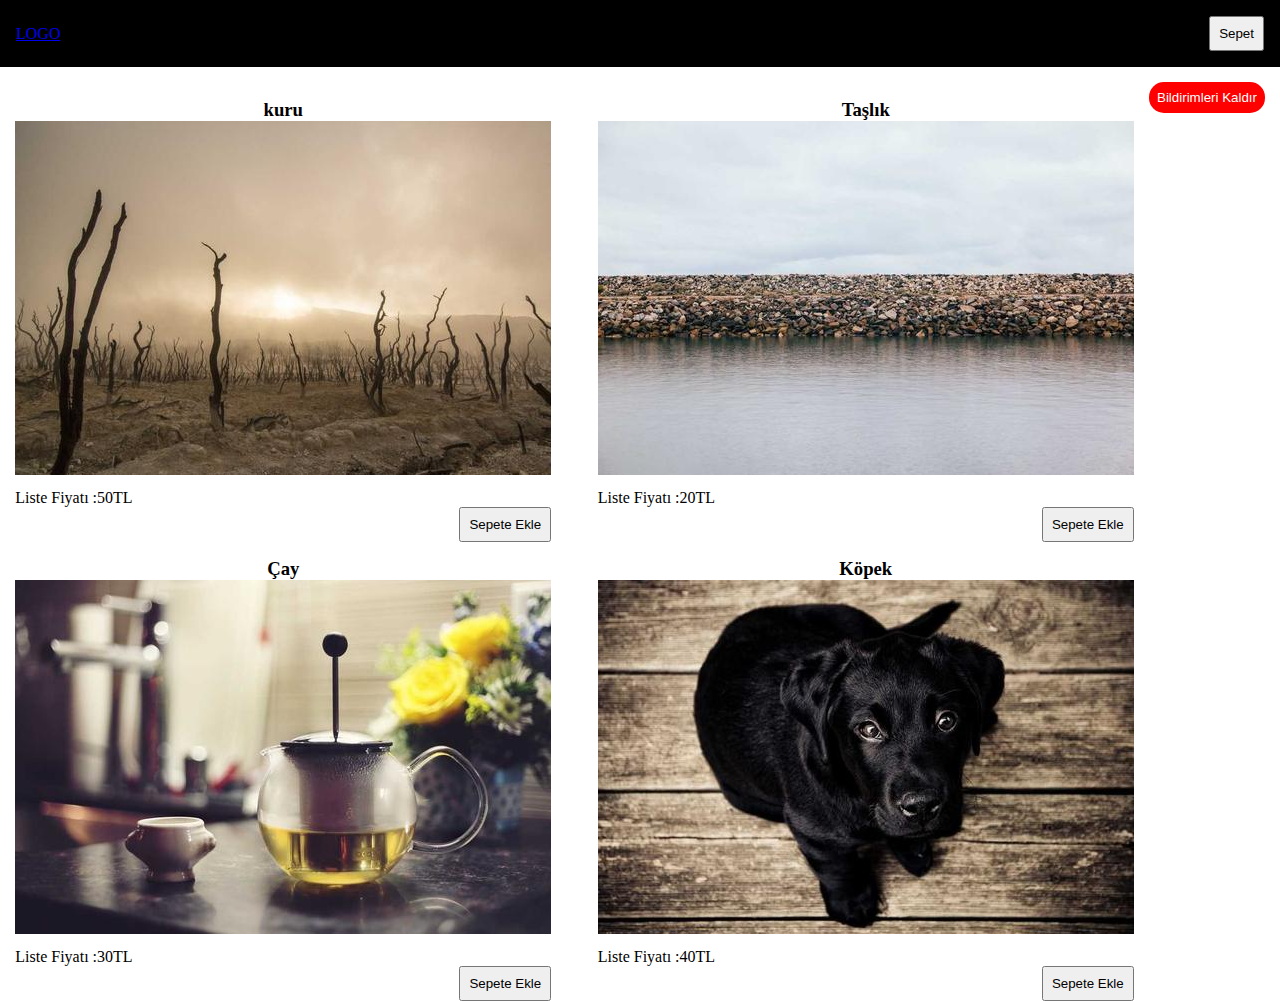
<file: json/index.html>
<!DOCTYPE html>
<html lang="en">
<head>
    <meta charset="UTF-8">
    <meta name="viewport" content="width=device-width, initial-scale=1.0">
    <title>Document</title>

    <style>
        * {

            margin: 0;
            padding: 0;
            box-sizing: border-box;
        }
        .button-container {

            text-align: end;

        }

        .button-container button {

            cursor: pointer;
            padding: 8px;
        }

        #products {

            display: flex;
            flex-wrap: wrap;
            gap: 1rem;
            justify-content: space-around;
        }

        .title {

            text-align: center;
        }
        li {

            list-style: none;
        }


        nav {

            background-color: black;
            position: relative;
            z-index: 1;
        }

        nav ul {

            display: flex;
            min-height: 40px;
            align-items: center;
        }

        nav ul li {

            padding: 1rem;
        }


        nav li.ensag {

            margin-left: auto;
        }
        nav li button {

            padding: 8px;
            cursor: pointer;
     
        }


        .sidebar {

            width: 0;
            background-color: black;
            height: 100vh;
            position: fixed;
            top: 0;
            transition: 0.5s;
        }

        .sidebar.active {

            width: 15%;
        }


        .site-container {

            transition: 0.5s;
            margin-top: 2rem;
        }
        .site-container.active {

            margin-left: 14rem;
        }

        #sepet-products li {

            margin-top: 5rem;
            color: white;
        }

        #sepet-products li img {

            width: 100%;
        }


        .sidebar {

            overflow: auto;
        }

        .sidebar-container {
            display: flex;
            flex-wrap: wrap;
            text-align: center;
        }
        .sidebar-container input {

            width: 65%;
            padding: 8px;
        }

        .sidebar-container button {

                cursor: pointer;
                padding: 8px;
        }
        #btnHesapla{

            margin-top: 15px;
        }
        #sayac{
            width: 20%;
        }.price{

            margin-top: 10px;
            margin-left: 10px;

        }
        .sidebar-container{

            margin-top: 15px;
            margin-left: 40px;
        }.anons{
            float: right;
            margin-top: 15px;
            margin-right: 15px;
            cursor: pointer;
            background-color: red;
            color: white;
            border-radius: 15px;
            padding: 8px;
            border: none;
        }

</style>
</head>
<body>
    


    <nav>

        <ul>

            <li>

                <a href="#">LOGO</a>
            </li>

            <li class="ensag">

                <button id="sepetTrigger" onclick="openSepet()">Sepet</button>
            </li>
        </ul>


    </nav>

    <button id="anons" class="anons" onclick="anonsNone()" >Bildirimleri Kaldır</button>

    <div class="sidebar">
        
        <ul id="sepet-products"></ul>
        
    </div>

<div class="site-container">

    <ul id="products">


    </ul>


</div>


<script src="structure.js"></script>
<script src="onload.js"></script>
<script src="sepet.js"></script>





    

</body>
</html>
</file>
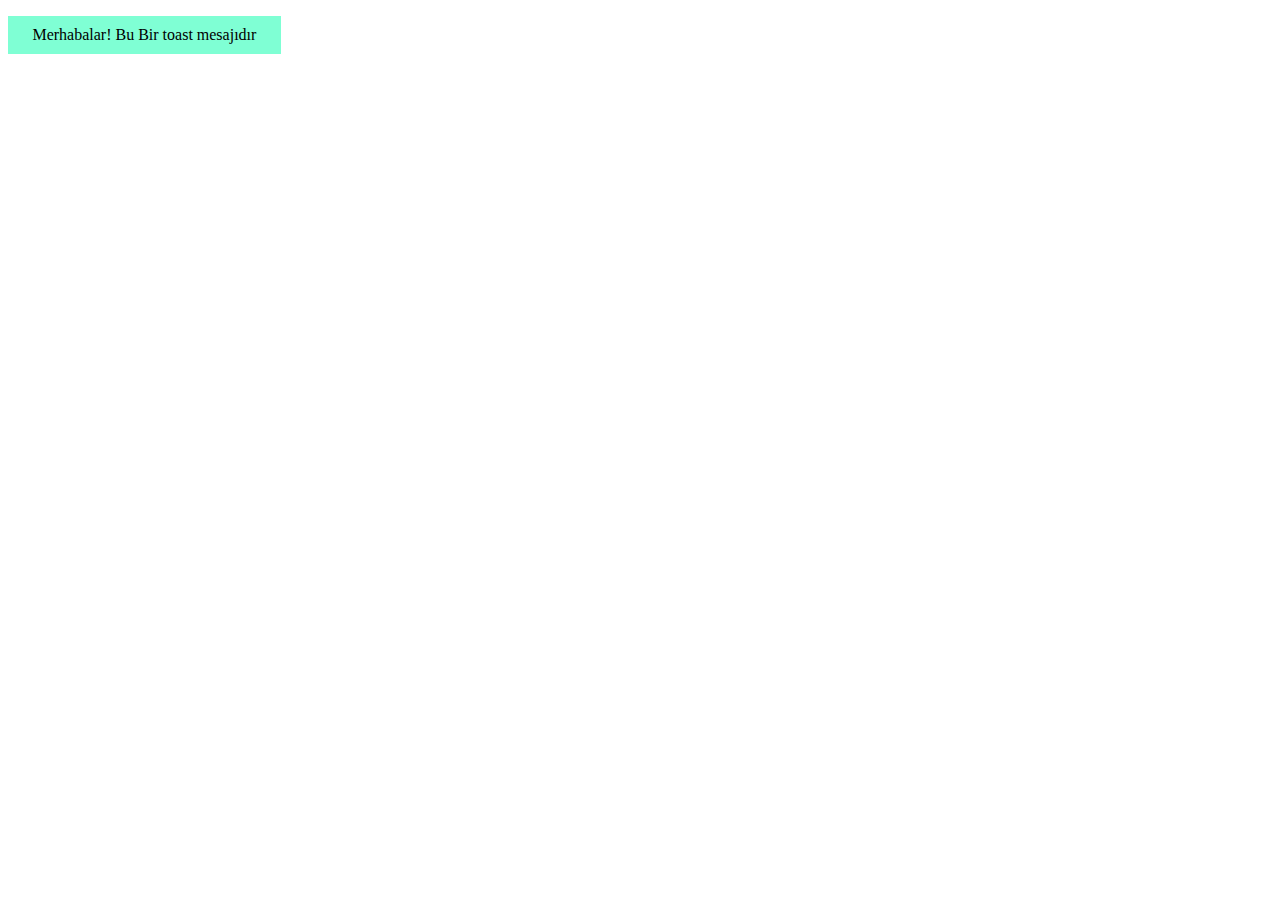
<file: toast message/index.html>
<!DOCTYPE html>
<html lang="en">
<head>
    <meta charset="UTF-8">
    <meta name="viewport" content="width=device-width, initial-scale=1.0">
    <title>Document</title>

    <style>

        #p1{
            background-color: aquamarine;
            transition: 0.6s;
            padding: 10px;
            width: 20%;
            text-align: center;
            

        }

        #p1.active{

            display: none;
        }

       
    </style>
</head>
<body>
    <p id="p1">Merhabalar! Bu Bir toast mesajıdır</p>
   

    <script>
        const p=document.getElementById('p1')
        
        setTimeout((p1) => {
         
            p.innerText=" "
            p.style=" background-color: transparent;"
            
           

        }, 2000);

    </script>
</body>
</html>
</file>
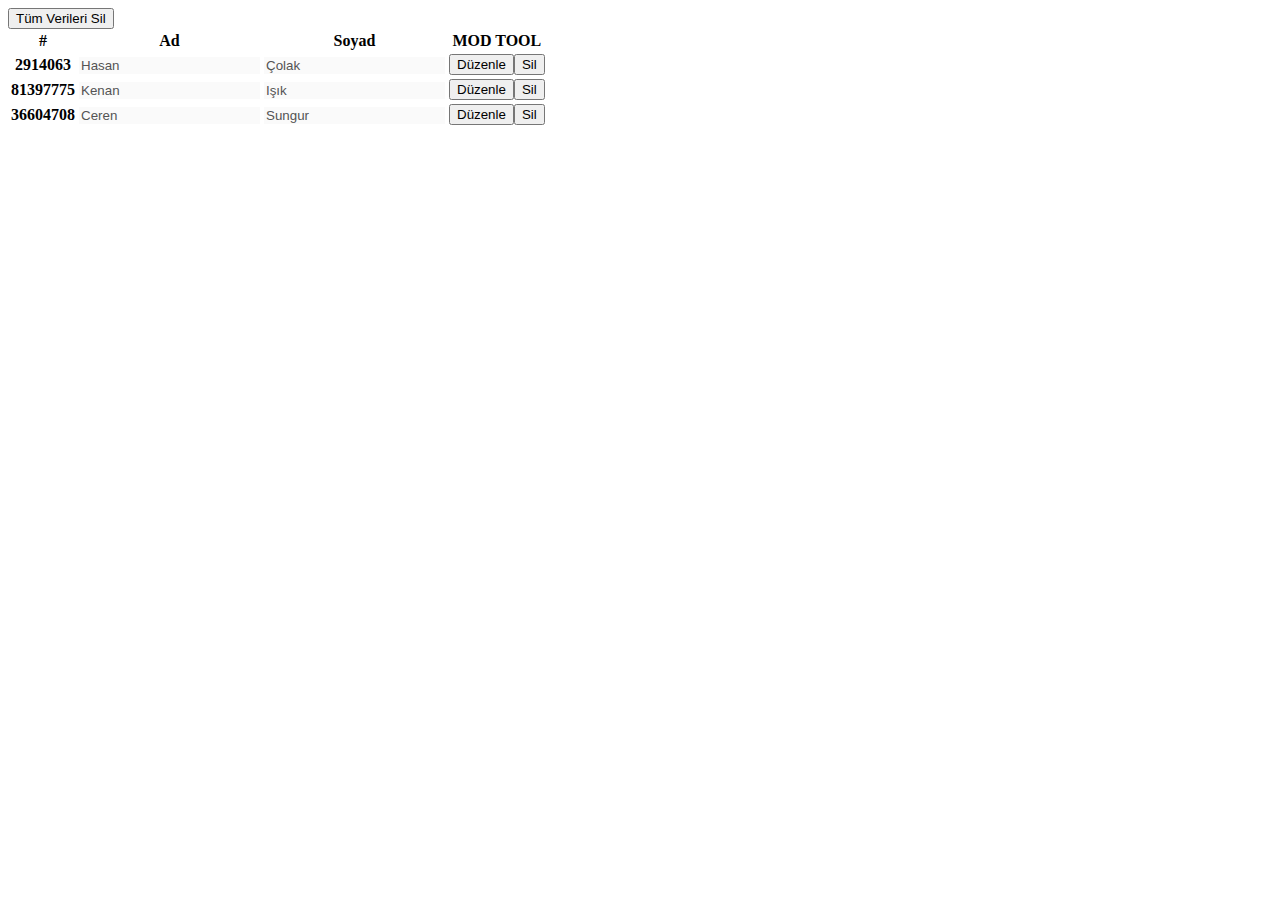
<file: table.html>
<!doctype html>
<html lang="en">
  <head>
    <meta charset="utf-8">
    <meta name="viewport" content="width=device-width, initial-scale=1">
    <title>Demo</title>

    <style>
        input{

            border:0;
        }
    </style>
    <link href="https://cdn.jsdelivr.net/npm/bootstrap@5.3.2/dist/css/bootstrap.min.css" rel="stylesheet" integrity="sha384-T3c6CoIi6uLrA9TneNEoa7RxnatzjcDSCmG1MXxSR1GAsXEV/Dwwykc2MPK8M2HN" crossorigin="anonymous">
  </head>
  <body>
    <div class="container">

        <div class="text-end">
            <button id="tumunu_sil" class="btn btn-danger mt-5">Tüm Verileri Sil</button>
        </div>
    <table class="table mt-2">
        <thead>
          <tr class="table-dark">
            <th scope="col">#</th>
            <th scope="col">Ad</th>
            <th scope="col">Soyad</th>
            <th scope="col">MOD TOOL</th>
          </tr>
        </thead>
        <tbody id="personel-table">
         
          
        </tbody>
      </table>
    </div>





    
    <script src="https://cdn.jsdelivr.net/npm/bootstrap@5.3.2/dist/js/bootstrap.bundle.min.js" integrity="sha384-C6RzsynM9kWDrMNeT87bh95OGNyZPhcTNXj1NW7RuBCsyN/o0jlpcV8Qyq46cDfL" crossorigin="anonymous"></script>
    <script src="./table.js"></script>
</body>
</html>
</file>
